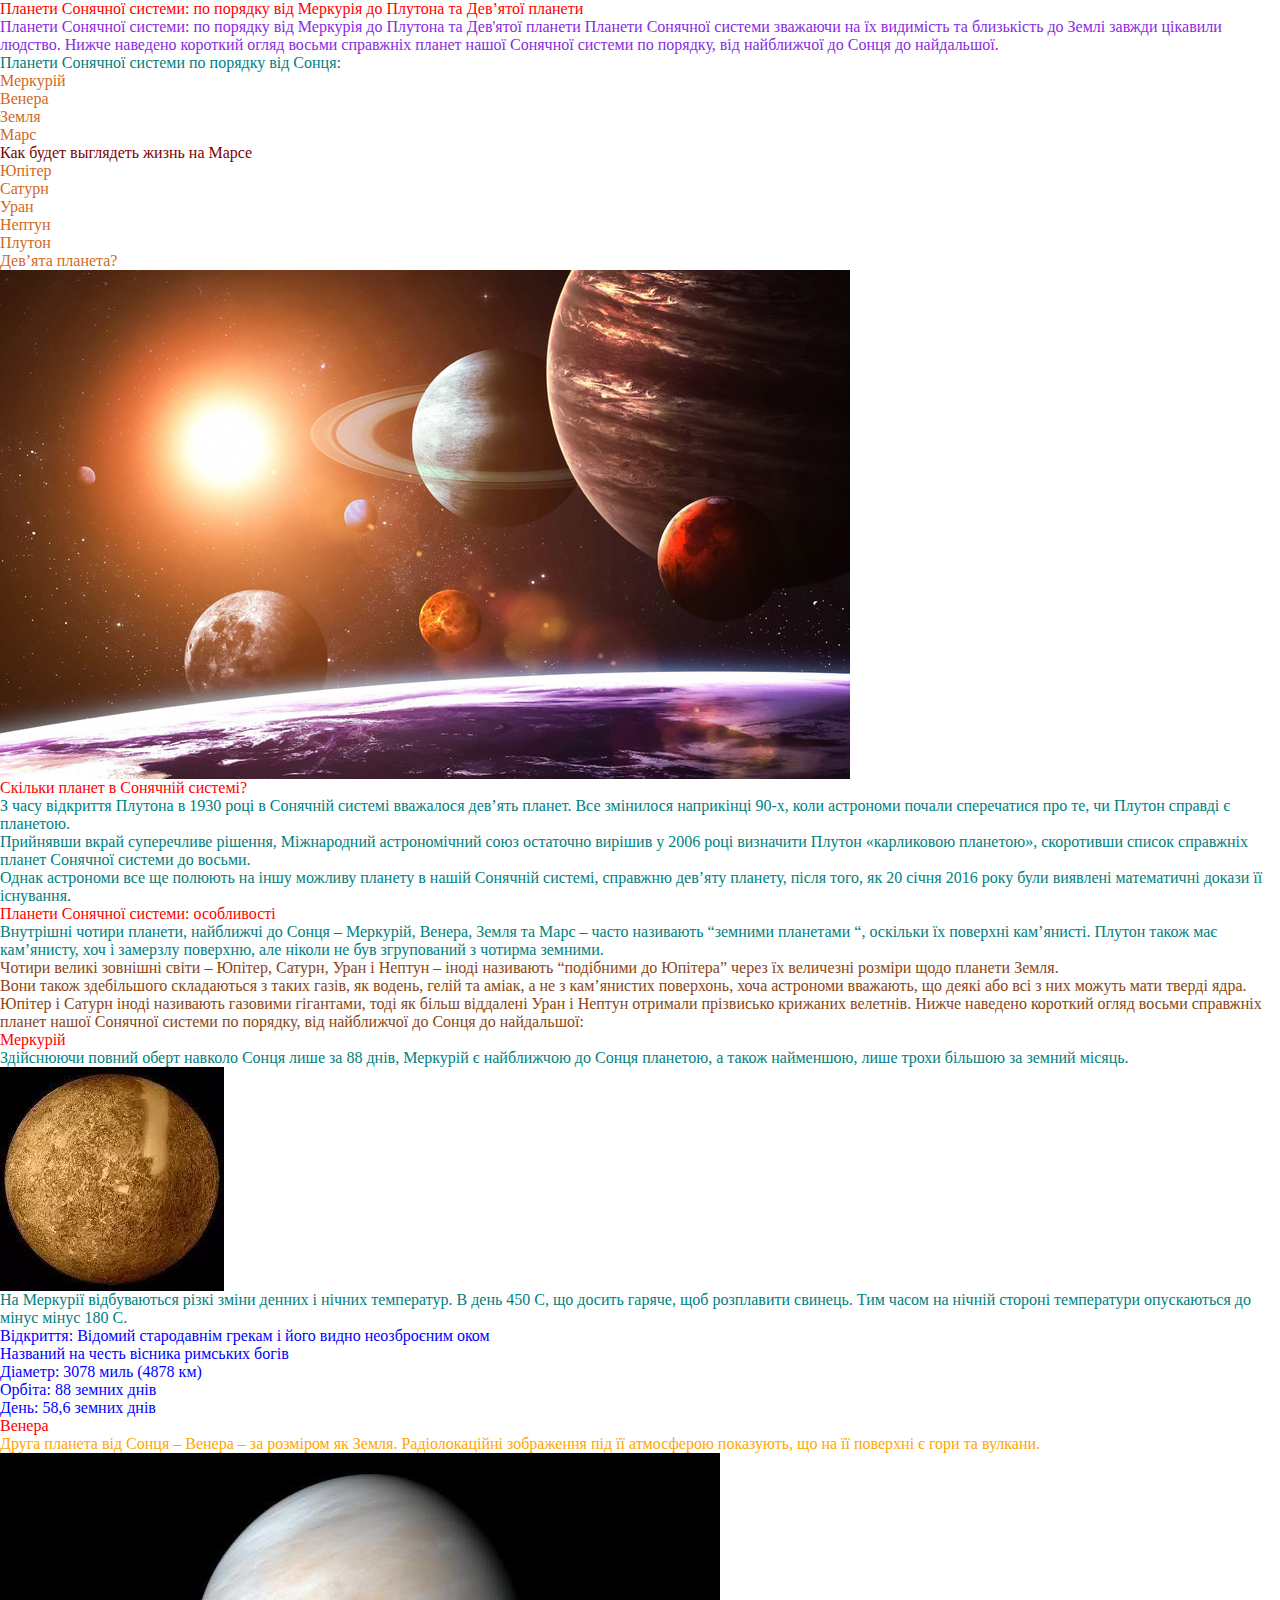
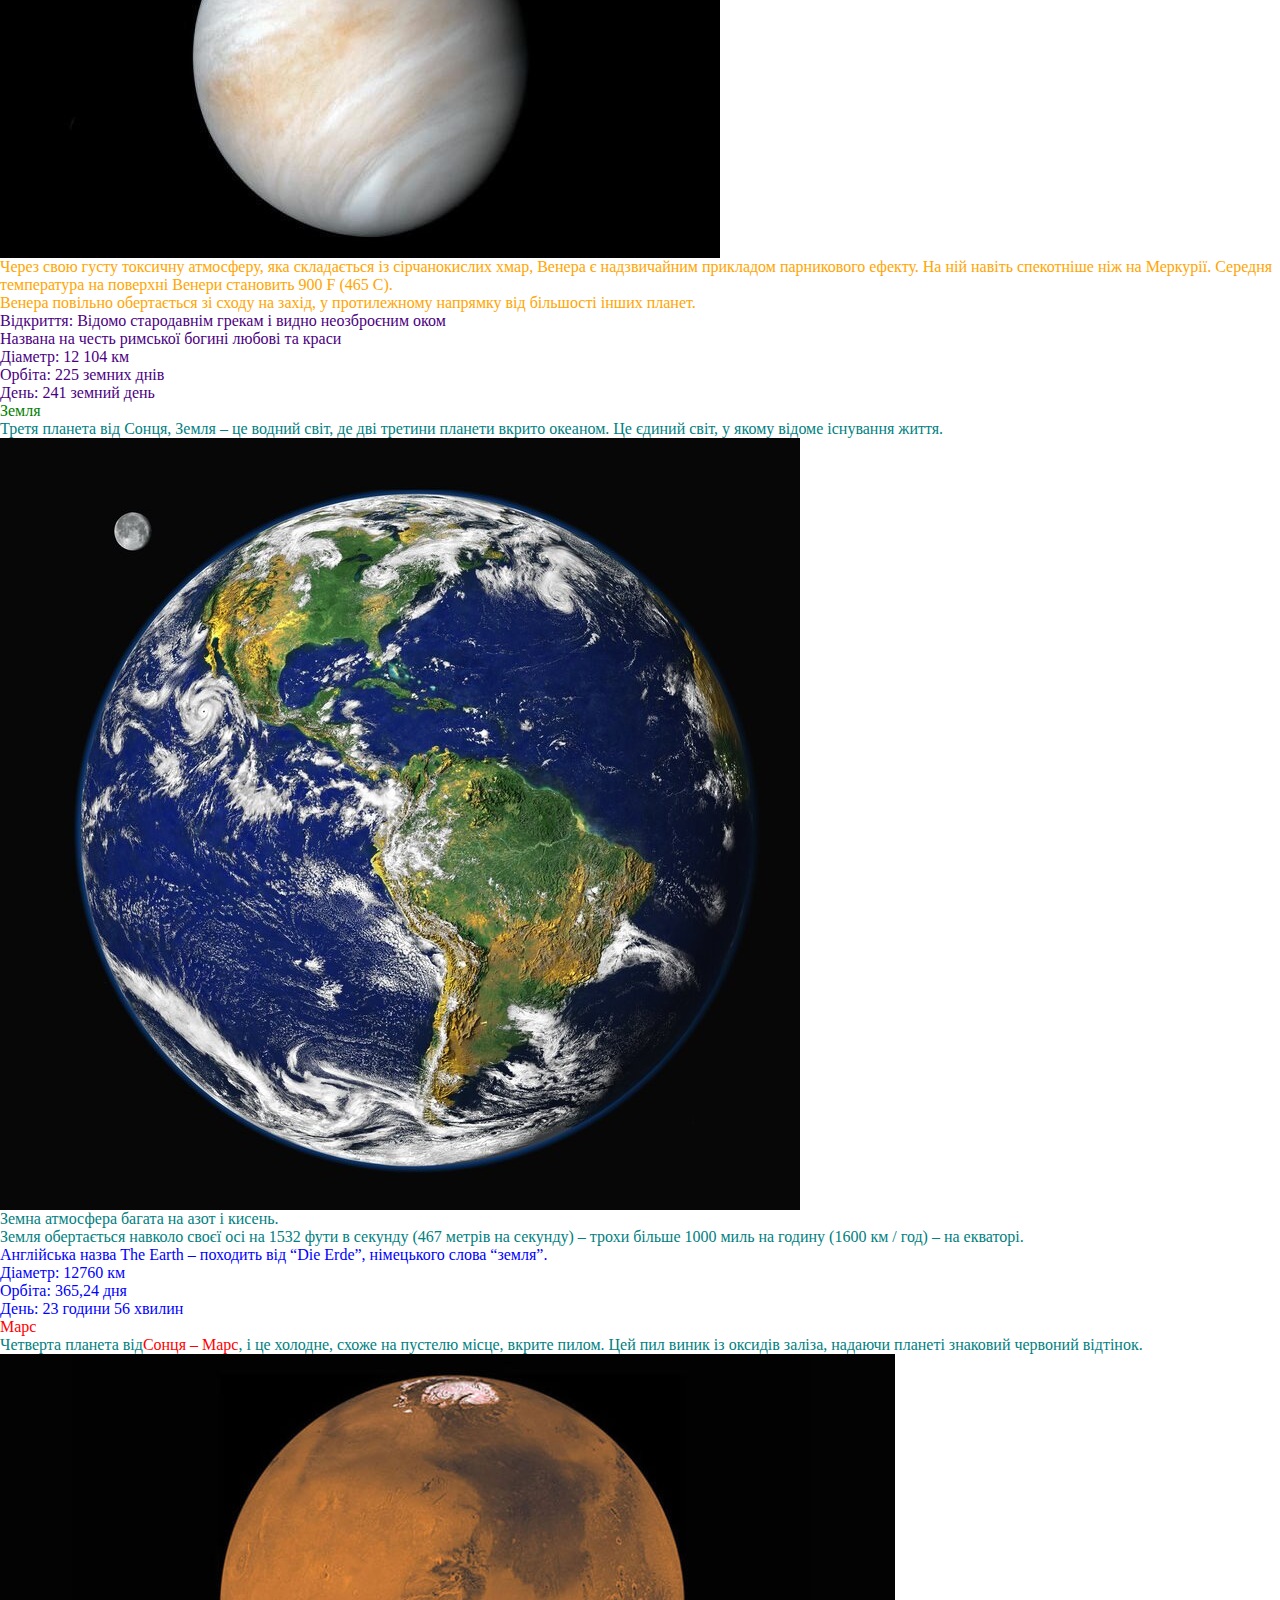
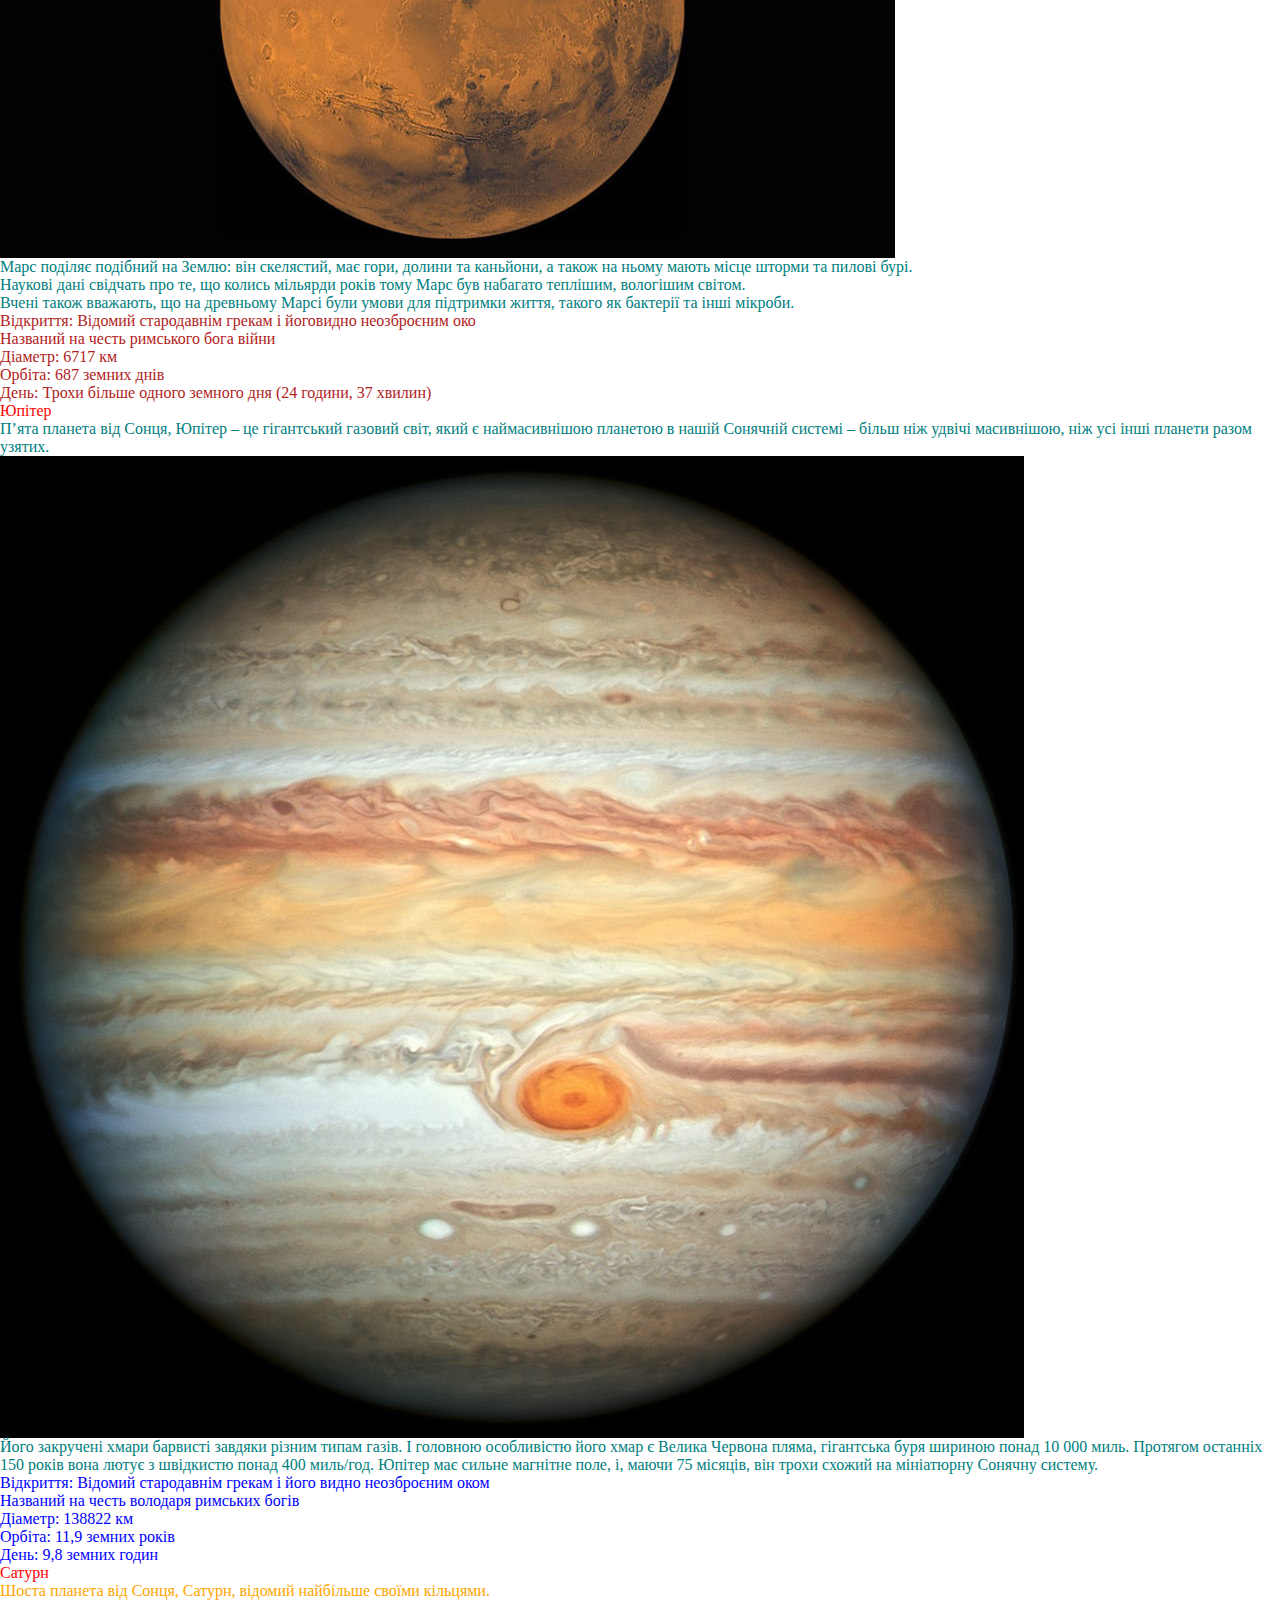
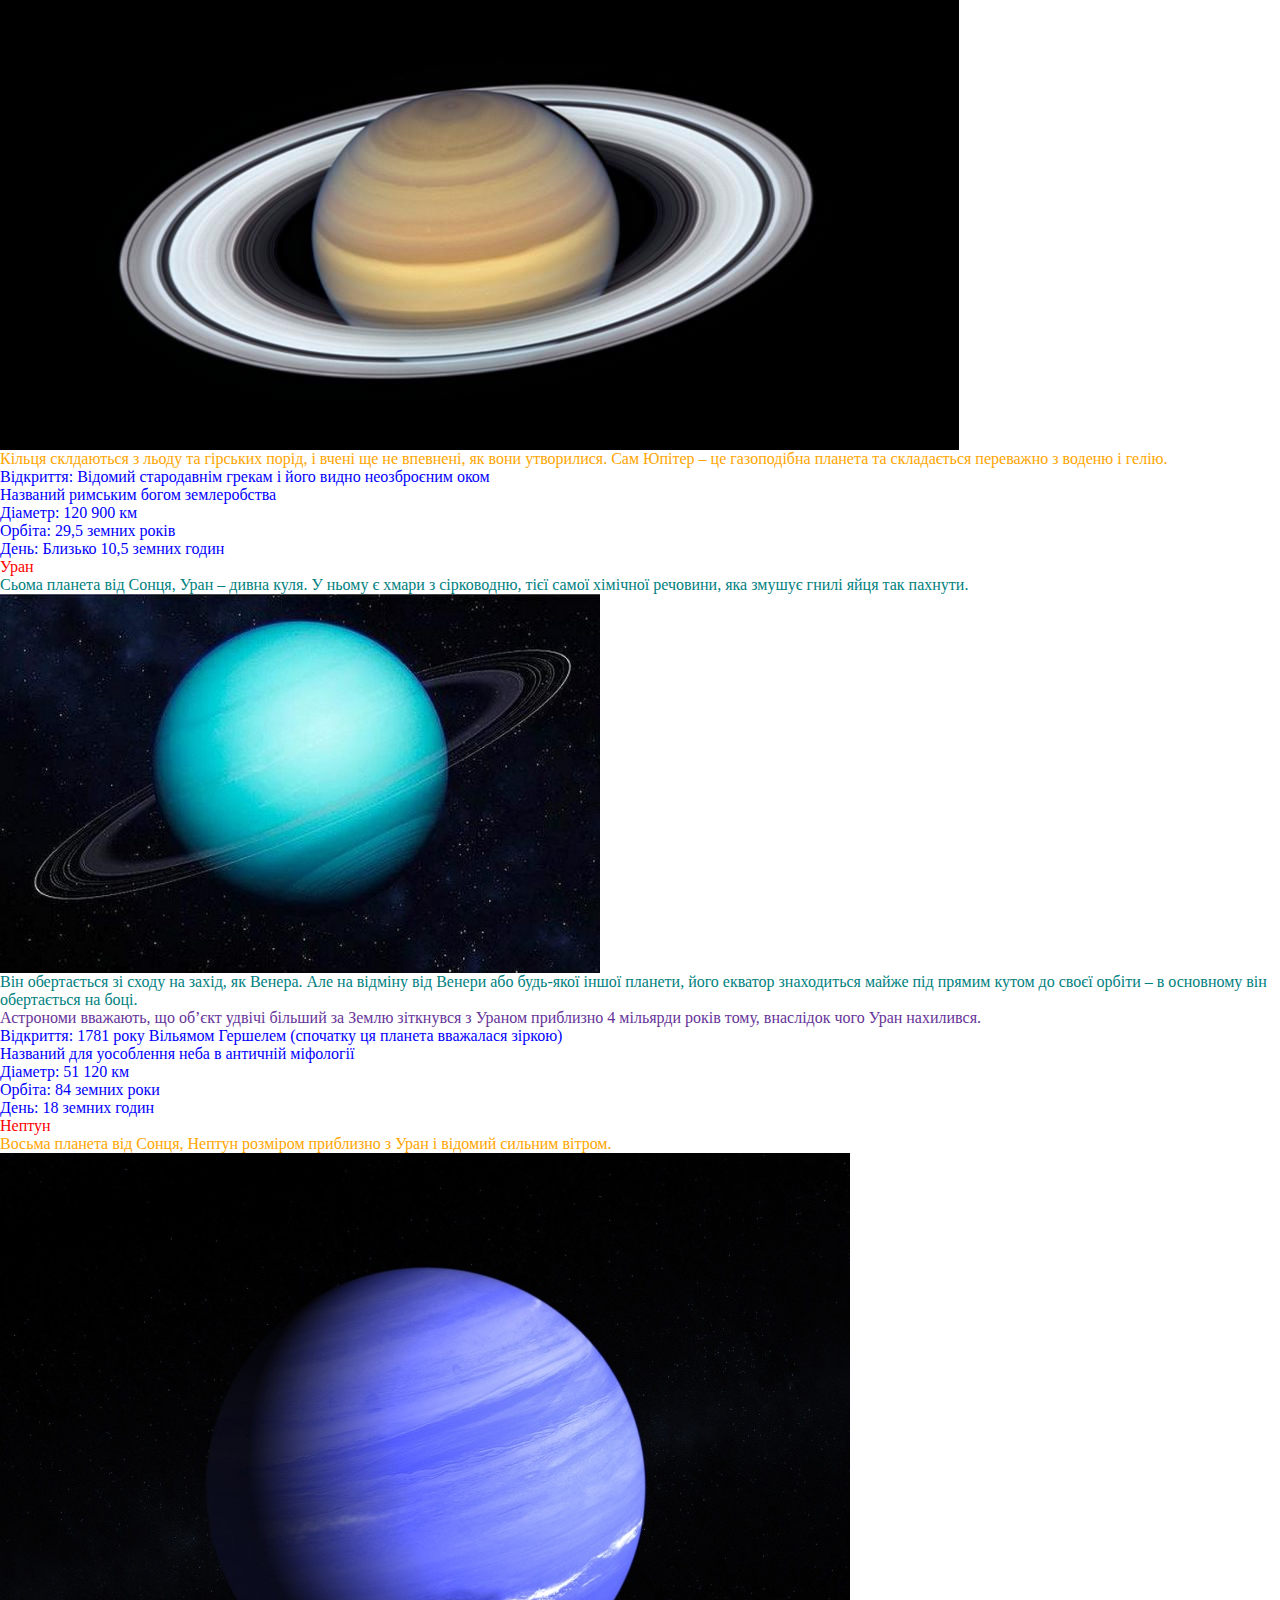
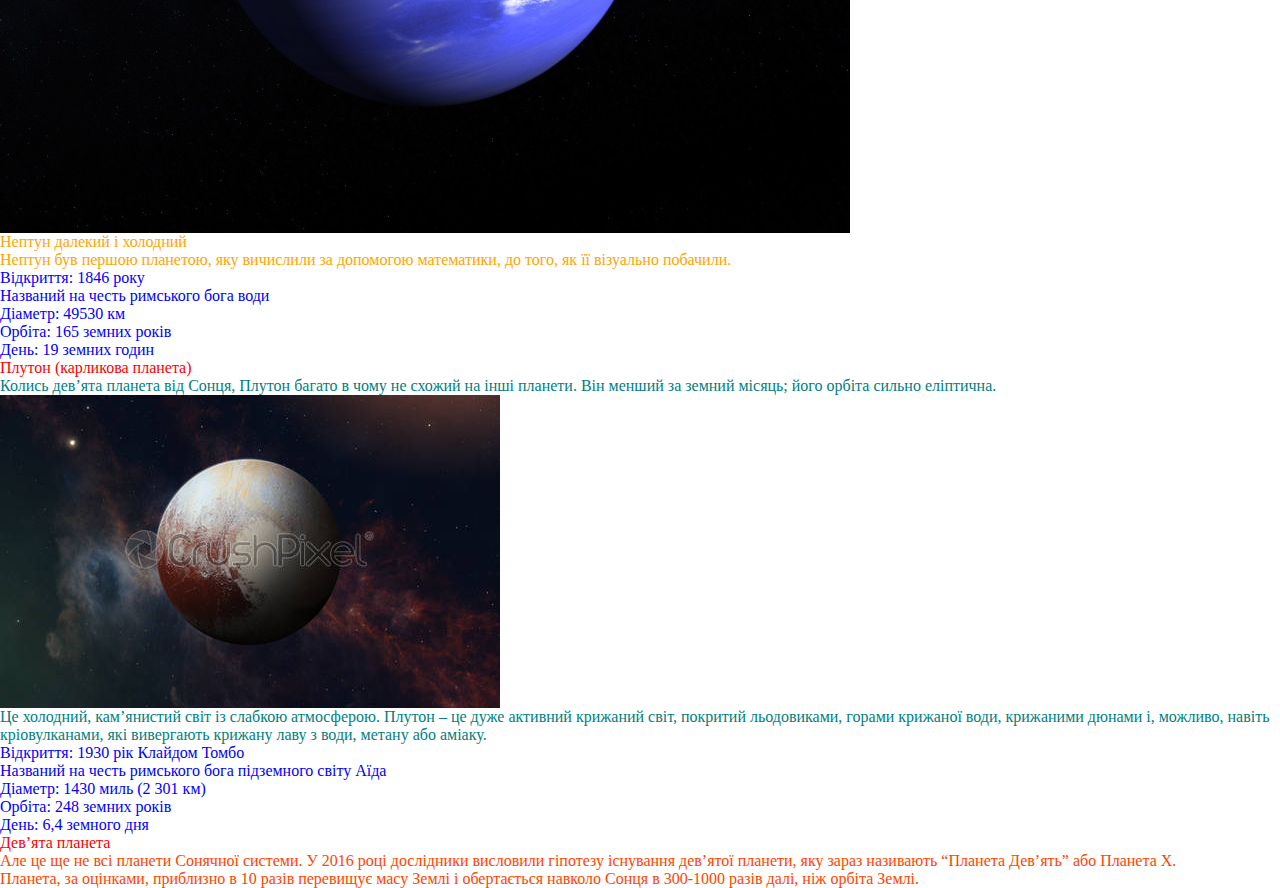
<file: index.html>
<!DOCTYPE html>
<html lang="uk">

<head>
    <meta charset="UTF-8">
    <meta http-equiv="X-UA-Compatible" content="IE=edge">
    <meta name="viewport" content="width=device-width, initial-scale=1.0">
    <title>Document</title>
    <link rel="stylesheet" href="css/null.css">
    <link rel="stylesheet" href="css/style.css">
</head>

<body>
    <header class="header">
        <h1 class="header-title">Планети Сонячної системи: по порядку від Меркурія до Плутона та Дев’ятої планети</h1>
        <p class="header-subtitle">
            Планети Сонячної системи: по порядку від Меркурія до Плутона та Дев'ятої планети

            Планети Сонячної системи зважаючи на їх видимість та близькість до Землі завжди цікавили людство. Нижче
            наведено короткий огляд восьми справжніх планет нашої Сонячної системи по порядку, від найближчої до Сонця
            до найдальшої.</p>
        <nav class="header-nav">
            <p class="nav-text">Планети Сонячної системи по порядку від Сонця:</p>
            <ul class="header-list">
                <li class="header-item"><a href="#section03">Меркурій</a></li>
                <li class="header-item"><a href="#section04">Венера</a></li>
                <li class="header-item"><a href="#section05">Земля</a></li>
                <li class="header-item"><a href="#section06">Марс</a>
                    <ul>
                        <li><a id="link-page" target="_blank" href="page02.html">Как будет выглядеть жизнь на Марсе</a>
                        </li>
                    </ul>
                </li>
                <li class="header-item"><a href="#section07">Юпітер</a></li>
                <li class="header-item"><a href="#section08">Сатурн</a></li>
                <li class="header-item"><a href="#section09">Уран</a></li>
                <li class="header-item"><a href="#section10">Нептун</a></li>
                <li class="header-item"><a href="#section11">Плутон</a></li>
                <li class="header-item"><a href="#section12">Дев’ята планета?</a></li>
            </ul>
            <img src="img/planety-sonyachnoyi-systemy.jpg" alt="планеты сонячной системы">
        </nav>
    </header>
    <main class="body">
        <div class="body-section01">
            <h2 class="section01-title">Скільки планет в Сонячній системі?</h2>
            <p class="section01-text">З часу відкриття Плутона в 1930 році в Сонячній системі вважалося дев’ять планет.
                Все змінилося
                наприкінці 90-х, коли астрономи почали сперечатися про те, чи Плутон справді є планетою.</p>
            <p class="section01-text">Прийнявши вкрай суперечливе рішення, Міжнародний астрономічний союз остаточно
                вирішив у 2006 році визначити Плутон «карликовою планетою», скоротивши список справжніх планет Сонячної
                системи до восьми.</p>
            <p class="section01-text">Однак астрономи все ще полюють на іншу можливу планету в нашій Сонячній системі,
                справжню дев’яту планету, після того, як 20 січня 2016 року були виявлені математичні докази її
                існування. </p>
        </div>
        <div id="section02" class="body-section02">
            <h2 class="section02-title">Планети Сонячної системи: особливості</h2>
            <p class="section02-text">Внутрішні чотири планети, найближчі до Сонця – Меркурій, Венера, Земля та Марс –
                часто називають
                “земними планетами “, оскільки їх поверхні кам’янисті. Плутон також має кам’янисту, хоч і замерзлу
                поверхню, але ніколи не був згрупований з чотирма земними.</p>
            <p class="section02-text">Чотири великі зовнішні світи – Юпітер, Сатурн, Уран і Нептун – іноді називають
                “подібними до
                Юпітера” через їх величезні розміри щодо планети Земля. </p>
            <p class="section02-text">Вони також здебільшого складаються з таких газів, як водень, гелій та аміак, а не
                з кам’янистих
                поверхонь, хоча астрономи вважають, що деякі або всі з них можуть мати тверді ядра. </p>
            <p class="section02-text">Юпітер і Сатурн іноді називають газовими гігантами, тоді як більш віддалені Уран і
                Нептун отримали
                прізвисько крижаних велетнів.

                Нижче наведено короткий огляд восьми справжніх планет нашої Сонячної системи по порядку, від найближчої
                до Сонця до найдальшої: </p>
        </div>
        <div class="body-section03">
            <h2 id="section03" class="section03-title">Меркурій</h2>
            <p class="section03-text">Здійснюючи повний оберт навколо Сонця лише за 88 днів, Меркурій є найближчою до
                Сонця планетою, а також
                найменшою, лише трохи більшою за земний місяць. </p>
            <img src="img/Mercury.jpeg" alt="Меркурій">
            <p class="section03-text">На Меркурії відбуваються різкі зміни денних і нічних температур. В день 450 C, що
                досить гаряче, щоб
                розплавити свинець. Тим часом на нічній стороні температури опускаються до мінус мінус 180 C. </p>
            <ul class="section03-list">
                <li class="section03-item">Відкриття: Відомий стародавнім грекам і його видно неозброєним оком</li>
                <li class="section03-item">Названий на честь вісника римських богів</li>
                <li class="section03-item">Діаметр: 3078 миль (4878 км)</li>
                <li class="section03-item">Орбіта: 88 земних днів</li>
                <li class="section03-item">День: 58,6 земних днів</li>
            </ul>
        </div>
        <div class="body-section04">
            <h2 id="section04" class="section04-title">Венера</h2>
            <p class="section04-text">Друга планета від Сонця – Венера – за розміром як Земля. Радіолокаційні зображення
                під її атмосферою
                показують, що на її поверхні є гори та вулкани. </p>
            <img src="img/Venus.jpg" alt="Венера">
            <p class="section04-text">Через свою густу токсичну атмосферу, яка складається із сірчанокислих хмар, Венера
                є надзвичайним
                прикладом парникового ефекту. На ній навіть спекотніше ніж на Меркурії. Середня температура на поверхні
                Венери становить 900 F (465 C). </p>
            <p class="section04-text">Венера повільно обертається зі сходу на захід, у протилежному напрямку від
                більшості інших планет.</p>
            <ul class="section04-list">
                <li class="section04-item">Відкриття: Відомо стародавнім грекам і видно неозброєним оком</li>
                <li class="section04-item">Названа на честь римської богині любові та краси</li>
                <li class="section04-item">Діаметр: 12 104 км</li>
                <li class="section04-item">Орбіта: 225 земних днів</li>
                <li class="section04-item">День: 241 земний день</li>
            </ul>
        </div>
        <div class="body-section05">
            <h2 id="section05" class="section05-title">Земля</h2>
            <p class="section05-text">Третя планета від Сонця, Земля – ​​це водний світ, де дві третини планети вкрито
                океаном. Це єдиний світ, у якому відоме існування життя. </p>
            <img src="img/Earth.jpg" alt="Земля">
            <p class="section05-text">Земна атмосфера багата на азот і кисень.</p>
            <p class="section05-text">Земля обертається навколо своєї осі на 1532 фути в секунду (467 метрів на секунду)
                – трохи більше 1000 миль на годину (1600 км / год) – на екваторі. </p>
            <ul class="section05-list">
                <li class="section05-item">Англійська назва The Earth – походить від “Die Erde”, німецького слова
                    “земля”.</li>
                <li class="section05-item">Діаметр: 12760 км</li>
                <li class="section05-item">Орбіта: 365,24 дня</li>
                <li class="section05-item">День: 23 години 56 хвилин</li>
            </ul>
        </div>
        <div class="body-section06">
            <h2 id="section06" class="section06-title">Марс</h2>
            <p class="section06-text">Четверта планета від<span>Сонця – Марс</span>, і це холодне, схоже на пустелю місце, вкрите
                пилом. Цей пил виник із
                оксидів заліза, надаючи планеті знаковий червоний відтінок. </p>
            <img src="img/Mars.jpg" alt="Марс">
            <p class="section06-text">Марс поділяє подібний на Землю: він скелястий, має гори, долини та каньйони, а
                також на ньому мають місце шторми та пилові бурі. </p>
            <p class="section06-text">Наукові дані свідчать про те, що колись мільярди років тому Марс був набагато
                теплішим, вологішим світом.</p>
            <p class="section06-text">Вчені також вважають, що на древньому Марсі були умови для підтримки життя, такого
                як бактерії та інші мікроби.</p>
            <ul class="section06-list">
                <li class="section06-item">Відкриття: Відомий стародавнім грекам і йоговидно неозброєним око</li>
                <li class="section06-item">Названий на честь римського бога війни</li>
                <li class="section06-item">Діаметр: 6717 км</li>
                <li class="section06-item">Орбіта: 687 земних днів</li>
                <li class="section06-item">День: Трохи більше одного земного дня (24 години, 37 хвилин)</li>
            </ul>
        </div>
        <div class="body-section07">
            <h2 id="section07" class="section07-title">Юпітер</h2>
            <p class="section07-text">П’ята планета від Сонця, Юпітер – це гігантський газовий світ, який є
                наймасивнішою планетою в нашій
                Сонячній системі – більш ніж удвічі масивнішою, ніж усі інші планети разом узятих.</p>
            <img src="img/Jupiter.jpg" alt="Юпітер">
            <p class="section07-text">Його закручені хмари барвисті завдяки різним типам газів. І головною особливістю
                його хмар є Велика
                Червона пляма, гігантська буря шириною понад 10 000 миль. Протягом останніх 150 років вона лютує з
                швідкистю понад 400 миль/год. Юпітер має сильне магнітне поле, і, маючи 75 місяців, він трохи схожий на
                мініатюрну Сонячну систему. </p>
            <ul class="section07-list">
                <li class="section07-item">Відкриття: Відомий стародавнім грекам і його видно неозброєним оком</li>
                <li class="section07-item">Названий на честь володаря римських богів</li>
                <li class="section07-item">Діаметр: 138822 км</li>
                <li class="section07-item">Орбіта: 11,9 земних років</li>
                <li class="section07-item">День: 9,8 земних годин</li>
            </ul>
        </div>
        <div class="body-section08">
            <h2 id="section08" class="section08-title">Сатурн</h2>
            <p class="section08-text">Шоста планета від Сонця, Сатурн, відомий найбільше своїми кільцями. </p>
            <img src="img/Saturn.jpg" alt="Сатурн">
            <p class="section08-text">Кільця склдаються з льоду та гірських порід, і вчені ще не впевнені, як вони
                утворилися. Сам Юпітер – це
                газоподібна планета та складається переважно з воденю і гелію. </p>
            <ul class="section08-list">
                <li class="section08-item">Відкриття: Відомий стародавнім грекам і його видно неозброєним оком</li>
                <li class="section08-item">Названий римським богом землеробства</li>
                <li class="section08-item">Діаметр: 120 900 км</li>
                <li class="section08-item">Орбіта: 29,5 земних років</li>
                <li class="section08-item">День: Близько 10,5 земних годин</li>
            </ul>
        </div>
        <div class="body-section09">
            <h2 id="section09" class="section09-title">Уран</h2>
            <p class="section09-text">Сьома планета від Сонця, Уран – дивна куля. У ньому є хмари з сірководню, тієї
                самої хімічної
                речовини,
                яка змушує гнилі яйця так пахнути.</p>
            <img src="img/Uranus.jpg" alt="Уран">
            <p class="section09-text">Він обертається зі сходу на захід, як Венера. Але на відміну від Венери або
                будь-якої іншої планети, його
                екватор знаходиться майже під прямим кутом до своєї орбіти – в основному він обертається на боці.</p>
            <p class="section09-text">Астрономи вважають, що об’єкт удвічі більший за Землю зіткнувся з Ураном приблизно
                4 мільярди років тому,
                внаслідок чого Уран нахилився.</p>
            <ul class="section09-list">
                <li class="section09-item">Відкриття: 1781 року Вільямом Гершелем (спочатку ця планета вважалася зіркою)
                </li>
                <li class="section09-item">Названий для уособлення неба в античній міфології</li>
                <li class="section09-item">Діаметр: 51 120 км</li>
                <li class="section09-item">Орбіта: 84 земних роки</li>
                <li class="section09-item">День: 18 земних годин</li>
            </ul>
        </div>
        <div class="body-section10">
            <h2 id="section10" class="section10-title">Нептун</h2>
            <p class="section10-text">Восьма планета від Сонця, Нептун розміром приблизно з Уран і відомий сильним
                вітром. </p>
            <img src="img/Neptune.jpg" alt="Нептун">
            <p class="section10-text">Нептун далекий і холодний</p>
            <p class="section10-text">Нептун був першою планетою, яку вичислили за допомогою математики, до того, як її
                візуально побачили.
            </p>
            <ul class="section10-list">
                <li class="section10-item">Відкриття: 1846 року</li>
                <li class="section10-item">Названий на честь римського бога води</li>
                <li class="section10-item">Діаметр: 49530 км</li>
                <li class="section10-item">Орбіта: 165 земних років</li>
                <li class="section10-item">День: 19 земних годин</li>
            </ul>
        </div>
        <div class="body-section11">
            <h2 id="section11" class="section11-title">Плутон (карликова планета)</h2>
            <p class="section11-text">Колись дев’ята планета від Сонця, Плутон багато в чому не схожий на інші планети.
                Він менший за земний
                місяць; його орбіта сильно еліптична.</p>
            <img src="img/Pluto.jpg" alt="Плутон">
            <p class="section11-text">Це холодний, кам’янистий світ із слабкою атмосферою. Плутон – це дуже активний
                крижаний світ, покритий
                льодовиками, горами крижаної води, крижаними дюнами і, можливо, навіть кріовулканами, які вивергають
                крижану лаву з води, метану або аміаку. </p>
            <ul class="section11-list">
                <li class="section11-item">Відкриття: 1930 рік Клайдом Томбо</li>
                <li class="section11-item">Названий на честь римського бога підземного світу Аїда</li>
                <li class="section11-item">Діаметр: 1430 миль (2 301 км)</li>
                <li class="section11-item">Орбіта: 248 земних років</li>
                <li class="section11-item">День: 6,4 земного дня</li>
            </ul>
        </div>
        <div class="body-section12">
            <h2 id="section12" class="section12-title">Дев’ята планета</h2>
            <p class="section12-text">Але це ще не всі планети Сонячної системи. У 2016 році дослідники висловили гіпотезу існування дев’ятої
                планети, яку зараз називають “Планета Дев’ять” або Планета X. </p>
            <p class="section12-text">Планета, за оцінками, приблизно в 10 разів перевищує масу Землі і обертається навколо Сонця в 300-1000
                разів далі, ніж орбіта Землі.</p>
        </div>
    </main>
</body>

</html>
</file>
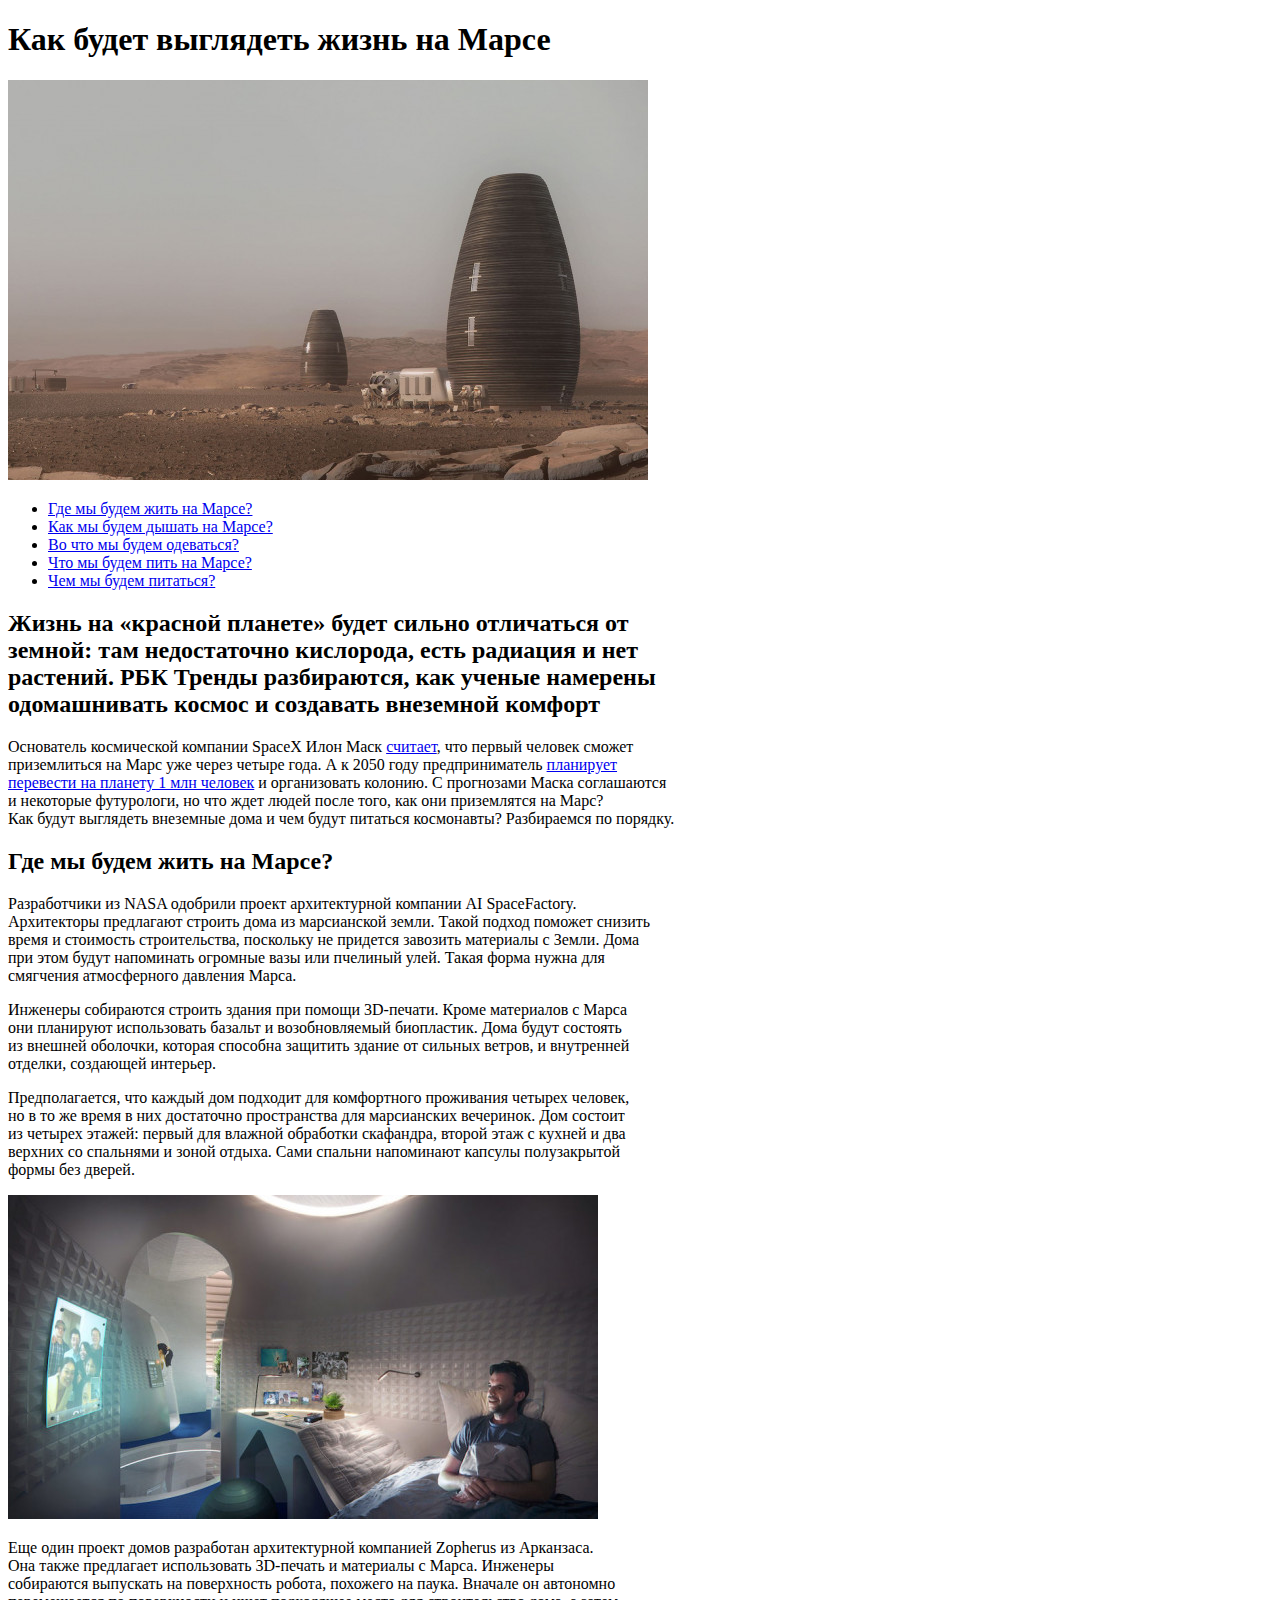
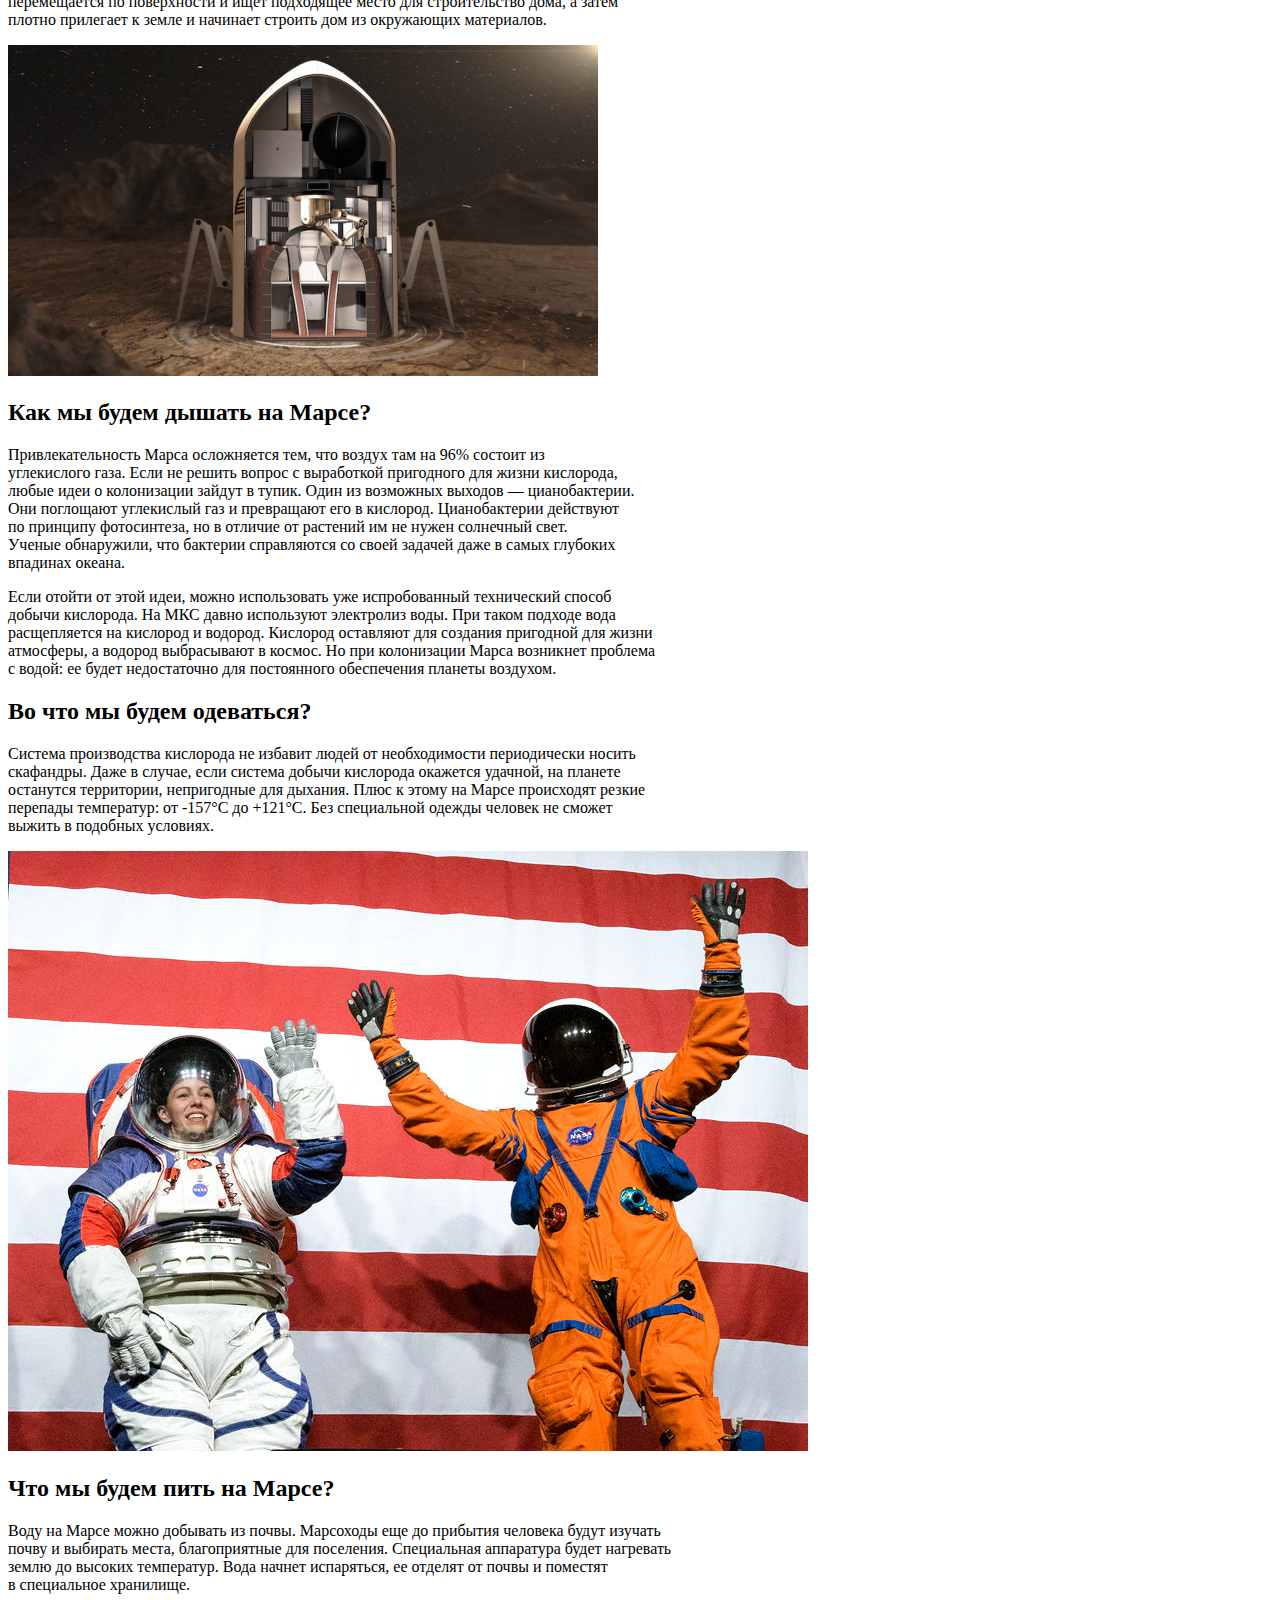
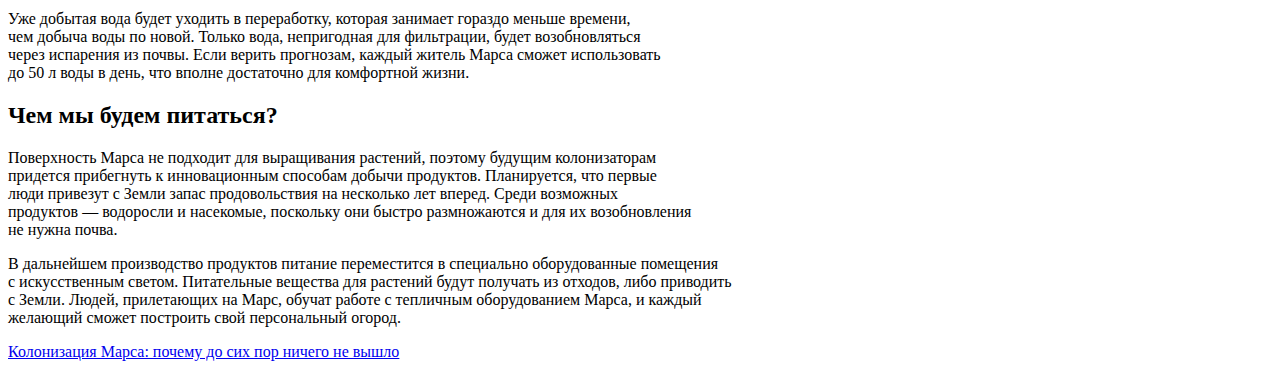
<file: page02.html>
<!DOCTYPE html>
<html lang="en">

<head>
    <meta charset="UTF-8">
    <meta http-equiv="X-UA-Compatible" content="IE=edge">
    <meta name="viewport" content="width=device-width, initial-scale=1.0">
    <title>Document</title>
</head>

<body>
    <header>
        <h1>Как будет выглядеть жизнь на Марсе</h1>
        <img src="img/photo_header.jpg" alt="Марс">
        <nav>
            <ul>
                <li><a href="#section-1">Где мы будем жить на Марсе?</a></li>
                <li><a href="#section-2">Как мы будем дышать на Марсе?</a></li>
                <li><a href="#section-3">Во что мы будем одеваться?</a></li>
                <li><a href="#section-4">Что мы будем пить на Марсе?</a></li>
                <li><a href="#section-5">Чем мы будем питаться?</a></li>
            </ul>
        </nav>
        <h2>Жизнь на «красной планете» будет сильно отличаться от<br> земной: там недостаточно кислорода, есть
            радиация
            и нет<br>
            растений. РБК Тренды разбираются, как ученые намерены<br> одомашнивать космос и создавать внеземной
            комфорт
        </h2>
        <p>Основатель космической компании SpaceX Илон Маск <a target="_blank" href="page03.html">считает</a>, что
            первый человек сможет<br> приземлиться
            на
            Марс уже
            через четыре года. А к 2050 году предприниматель <a target="_blank" href="page04.html">планирует<br>
                перевести на планету 1 млн человек</a> и
            организовать
            колонию. С прогнозами Маска соглашаются<br> и некоторые футурологи, но что ждет людей после того,
            как
            они
            приземлятся на Марс?<br> Как будут выглядеть внеземные дома и чем будут питаться космонавты?
            Разбираемся
            по
            порядку.</p>
    </header>
    <main>
        <h2 id="section-1">Где мы будем жить на Марсе?</h2>
        <p>Разработчики из NASA одобрили проект архитектурной компании AI SpaceFactory.<br> Архитекторы предлагают
            строить
            дома из марсианской земли. Такой подход поможет снизить<br> время и стоимость строительства, поскольку не
            придется завозить материалы с Земли. Дома<br> при этом будут напоминать огромные вазы или пчелиный улей.
            Такая
            форма нужна для<br> смягчения атмосферного давления Марса.</p>
        <p>Инженеры собираются строить здания при помощи 3D-печати. Кроме материалов с Марса<br> они планируют
            использовать
            базальт и возобновляемый биопластик. Дома будут состоять<br> из внешней оболочки, которая способна
            защитить
            здание от сильных ветров, и внутренней<br> отделки, создающей интерьер.</p>
        <p>Предполагается, что каждый дом подходит для комфортного проживания четырех человек,<br> но в то же время в
            них
            достаточно пространства для марсианских вечеринок. Дом состоит<br> из четырех этажей: первый для влажной
            обработки скафандра, второй этаж с кухней и два<br> верхних со спальнями и зоной отдыха. Сами спальни
            напоминают
            капсулы полузакрытой<br> формы без дверей.</p>
        <img src="img/photo-1_section-1.jpg" alt="Жизнь на Марсе">
        <p>Еще один проект домов разработан архитектурной компанией Zopherus из Арканзаса.<br> Она также предлагает
            использовать 3D-печать и материалы с Марса. Инженеры<br> собираются выпускать на поверхность робота,
            похожего на
            паука. Вначале он автономно<br> перемещается по поверхности и ищет подходящее место для строительство дома,
            а
            затем<br> плотно прилегает к земле и начинает строить дом из окружающих материалов.</p>
        <img src="img/photo-2_section-1.jpg" alt="Робот из проекта Zopherus">
        <h2 id="section-2">Как мы будем дышать на Марсе?</h2>
        <p>Привлекательность Марса осложняется тем, что воздух там на 96% состоит из<br> углекислого газа. Если не
            решить
            вопрос с выработкой пригодного для жизни кислорода,<br> любые идеи о колонизации зайдут в тупик. Один из
            возможных выходов — цианобактерии.<br> Они поглощают углекислый газ и превращают его в кислород.
            Цианобактерии
            действуют<br> по принципу фотосинтеза, но в отличие от растений им не нужен солнечный свет.<br> Ученые
            обнаружили,
            что бактерии справляются со своей задачей даже в самых глубоких<br> впадинах океана.</p>
        <p>Если отойти от этой идеи, можно использовать уже испробованный технический способ<br> добычи кислорода. На
            МКС
            давно используют электролиз воды. При таком подходе вода<br> расщепляется на кислород и водород. Кислород
            оставляют для создания пригодной для жизни<br> атмосферы, а водород выбрасывают в космос. Но при колонизации
            Марса возникнет проблема<br> с водой: ее будет недостаточно для постоянного обеспечения планеты воздухом.
        </p>
        <h2 id="section-3">Во что мы будем одеваться?</h2>
        <p>Система производства кислорода не избавит людей от необходимости периодически носить<br> скафандры. Даже в
            случае, если система добычи кислорода окажется удачной, на планете<br> останутся территории, непригодные для
            дыхания. Плюс к этому на Марсе происходят резкие<br> перепады температур: от -157°С до +121°С. Без
            специальной
            одежды человек не сможет<br> выжить в подобных условиях.</p>
        <img src="img/photo-1_section-3.jpg" alt="Скафандр">
        <h2 id="section-4">Что мы будем пить на Марсе?</h2>
        <p>Воду на Марсе можно добывать из почвы. Марсоходы еще до прибытия человека будут изучать<br> почву и выбирать
            места, благоприятные для поселения. Специальная аппаратура будет нагревать<br> землю до высоких температур.
            Вода
            начнет испаряться, ее отделят от почвы и поместят<br> в специальное хранилище.</p>
        <p>Уже добытая вода будет уходить в переработку, которая занимает гораздо меньше времени,<br> чем добыча воды по
            новой. Только вода, непригодная для фильтрации, будет возобновляться<br> через испарения из почвы. Если
            верить
            прогнозам, каждый житель Марса сможет использовать<br> до 50 л воды в день, что вполне достаточно для
            комфортной
            жизни.</p>
        <h2 id="section-5">Чем мы будем питаться?</h2>
        <p>Поверхность Марса не подходит для выращивания растений, поэтому будущим колонизаторам<br> придется прибегнуть
            к
            инновационным способам добычи продуктов. Планируется, что первые<br> люди привезут с Земли запас
            продовольствия
            на несколько лет вперед. Среди возможных<br> продуктов — водоросли и насекомые, поскольку они быстро
            размножаются и для их возобновления<br> не нужна почва.</p>
        <p>В дальнейшем производство продуктов питание переместится в специально оборудованные помещения<br> с
            искусственным светом. Питательные вещества для растений будут получать из отходов, либо приводить<br> с
            Земли.
            Людей, прилетающих на Марс, обучат работе с тепличным оборудованием Марса, и каждый<br> желающий сможет
            построить свой персональный огород.</p>
    </main>
    <footer>
        <a target="_blank" href="page05.html">Колонизация Марса: почему до сих пор ничего не вышло</a>
    </footer>

</body>

</html>
</file>
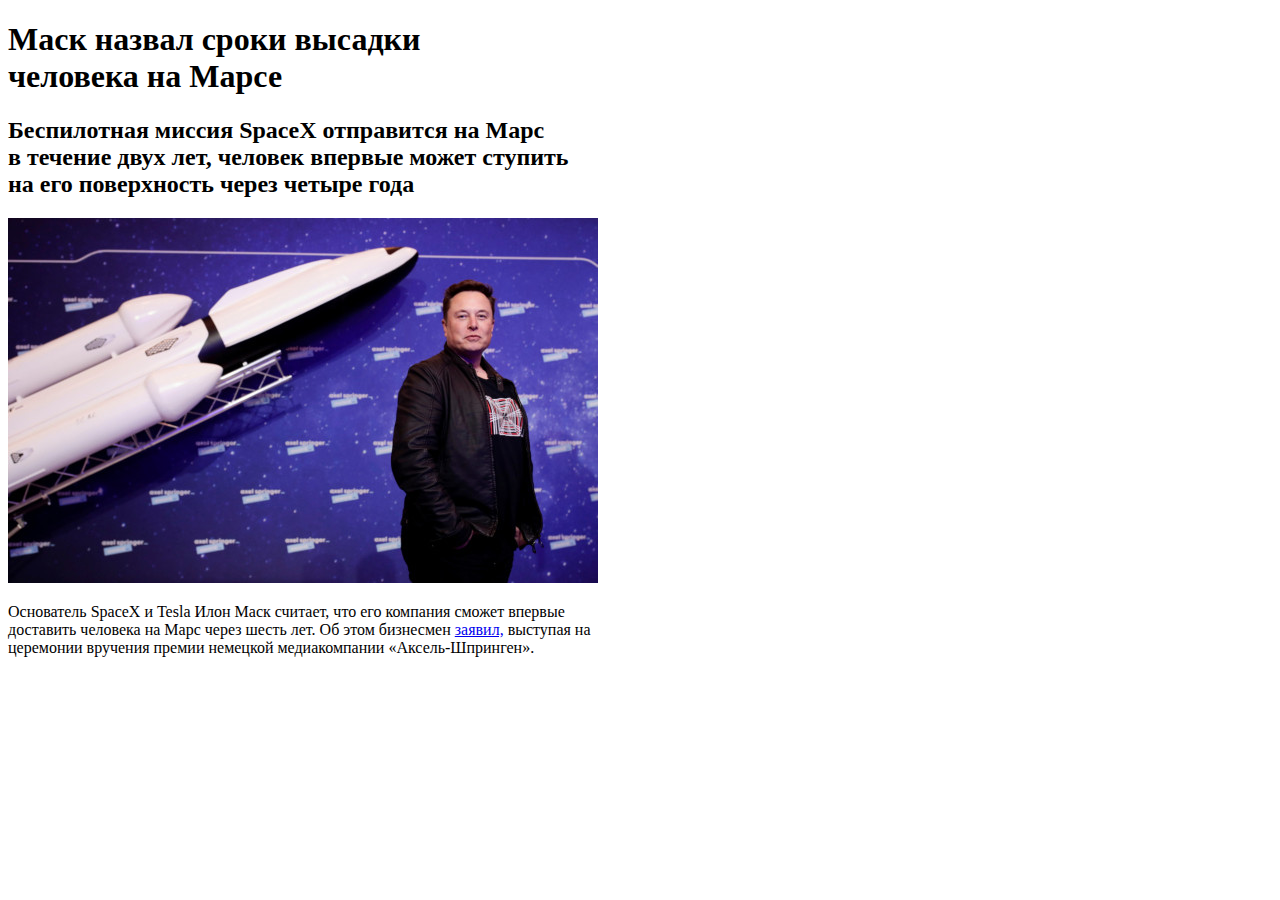
<file: page03.html>
<!DOCTYPE html>
<html lang="en">

<head>
    <meta charset="UTF-8">
    <meta http-equiv="X-UA-Compatible" content="IE=edge">
    <meta name="viewport" content="width=device-width, initial-scale=1.0">
    <title>Document</title>
</head>

<body>
    <header>
        <h1>Маск назвал сроки высадки<br> человека на Марсе</h1>
    </header>
    <main>
        <h2>Беспилотная миссия SpaceX отправится на Марс<br> в течение двух лет, человек впервые может ступить<br> на
            его
            поверхность через четыре года</h2>
        <img src="img/page02_mask.jpg" alt="Илон Маск">
        <p>Основатель SpaceX и Tesla Илон Маск считает, что его компания сможет впервые<br> доставить человека на Марс через
            шесть лет. Об этом бизнесмен <a target="_blank" href="https://www.youtube.com/watch?v=AF2HXId2Xhg">заявил,</a> выступая на<br> церемонии вручения премии немецкой медиакомпании
            «Аксель-Шпринген».</p>
    </main>

</body>

</html>
</file>
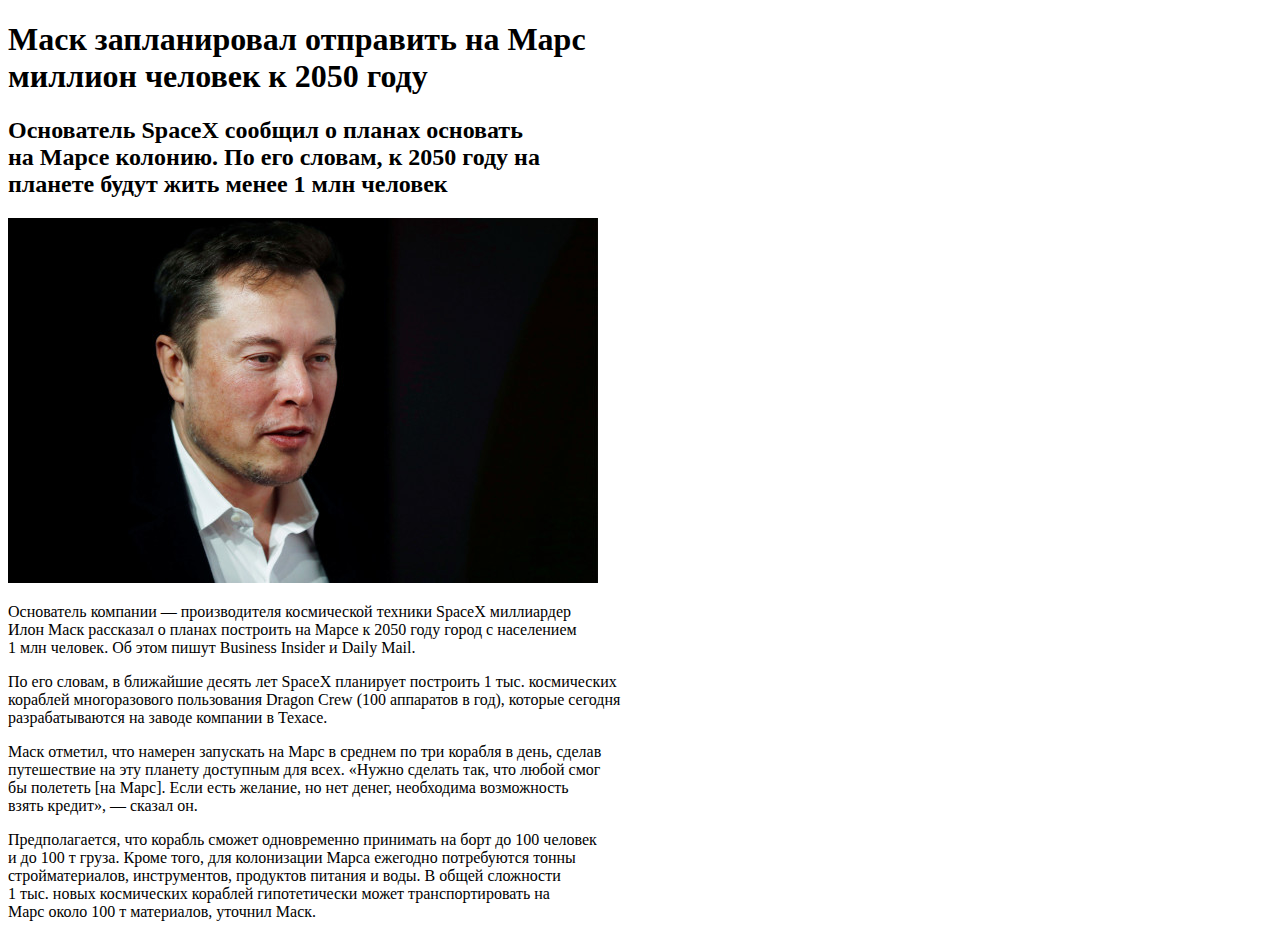
<file: page04.html>
<!DOCTYPE html>
<html lang="en">

<head>
    <meta charset="UTF-8">
    <meta http-equiv="X-UA-Compatible" content="IE=edge">
    <meta name="viewport" content="width=device-width, initial-scale=1.0">
    <title>Document</title>
</head>

<body>

    <body>
        <header>
            <h1>Маск запланировал отправить на Марс<br> миллион человек к 2050 году</h1>
        </header>
        <main>
            <h2>Основатель SpaceX сообщил о планах основать<br> на Марсе колонию. По его словам, к 2050 году на<br>
                планете
                будут
                жить менее 1 млн человек</h2>
            <img src="img/page03_mask.jpeg" alt="Илон Маск">
            <p>Основатель компании — производителя космической техники SpaceX миллиардер<br> Илон Маск рассказал о
                планах
                построить на Марсе к 2050 году город с населением<br> 1 млн человек. Об этом пишут Business Insider и
                Daily
                Mail.</p>
            <p>По его словам, в ближайшие десять лет SpaceX планирует построить 1 тыс. космических<br> кораблей
                многоразового
                пользования Dragon Crew (100 аппаратов в год), которые сегодня<br> разрабатываются на заводе компании в
                Техасе.
            </p>
            <p>Маск отметил, что намерен запускать на Марс в среднем по три корабля в день, сделав<br> путешествие на
                эту
                планету доступным для всех. «Нужно сделать так, что любой смог<br> бы полететь [на Марс]. Если есть
                желание, но
                нет денег, необходима возможность<br> взять кредит», — сказал он.
            </p>
            <p>Предполагается, что корабль сможет одновременно принимать на борт до 100 человек<br> и до 100 т груза.
                Кроме
                того, для колонизации Марса ежегодно потребуются тонны<br> стройматериалов, инструментов, продуктов
                питания и
                воды. В общей сложности<br> 1 тыс. новых космических кораблей гипотетически может транспортировать
                на<br> Марс около
                100 т материалов, уточнил Маск.
            </p>
        </main>

    </body>

</body>

</html>
</file>
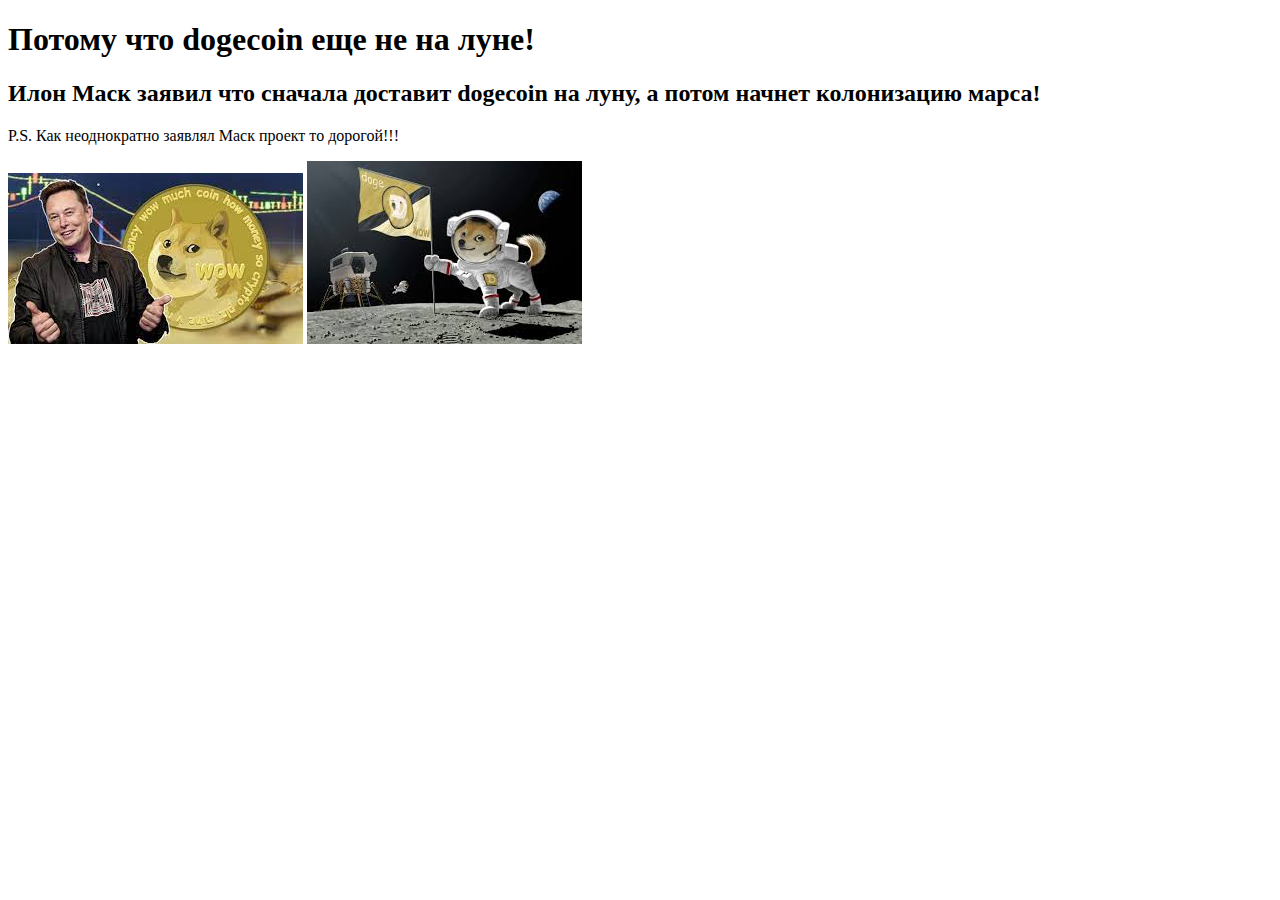
<file: page05.html>
<!DOCTYPE html>
<html lang="en">

<head>
    <meta charset="UTF-8">
    <meta http-equiv="X-UA-Compatible" content="IE=edge">
    <meta name="viewport" content="width=device-width, initial-scale=1.0">
    <title>Document</title>
</head>

<body>
    <header>
        <h1>Потому что dogecoin еще не на луне!</h1>
    </header>
    <main>
        <h2>Илон Маск заявил что сначала доставит dogecoin на луну, а потом начнет колонизацию марса!</h2>
        <p>P.S. Как неоднократно заявлял Маск проект то дорогой!!!</p>
        <img src="img/page04_dogecoin01.jpg" alt="dogecoin">
        <img src="img/page04_dogecoin02.jpg" alt="dogecoin">
    </main>
</body>

</html>
</file>
<file: css/null.css>
*,
*::before,
*::after {
    margin: 0;
    padding: 0;
    border: 0;
}
li {
    list-style: none;
}
a,
a:visited {
    text-decoration: none;
}
a:hover {
    text-decoration: none;
}
h1,
h2,
h3,
h4,
h5,
h6 {
    font-weight: inherit;
    font-size: inherit;
}
img {
    vertical-align: top;
}
</file>
<file: css/style.css>
* {
    color: violet;
}

[class*="-title"] {
    color: red;
}
[class*="-text"] {
    color: teal;
}
.header-subtitle {
    color: blueviolet;
}
li > a {
    color: chocolate;
}
ul > li {
    color: blue;
}
li.section04-item{
    color: indigo;
}
span{
    color: red;
}
.section06-item{
    color: firebrick;
}
.section04-text,
.section08-text,
.section10-text {
    color: orange;
}
#link-page {
    color: maroon;
}
.section02-text ~ p {
    color: saddlebrown;
}
.body-section05 > h2 {
    color: green;
}
.section09-text + p {
    color: rebeccapurple;
}
.body-section12 > p {
    color: orangered;
}
</file>
